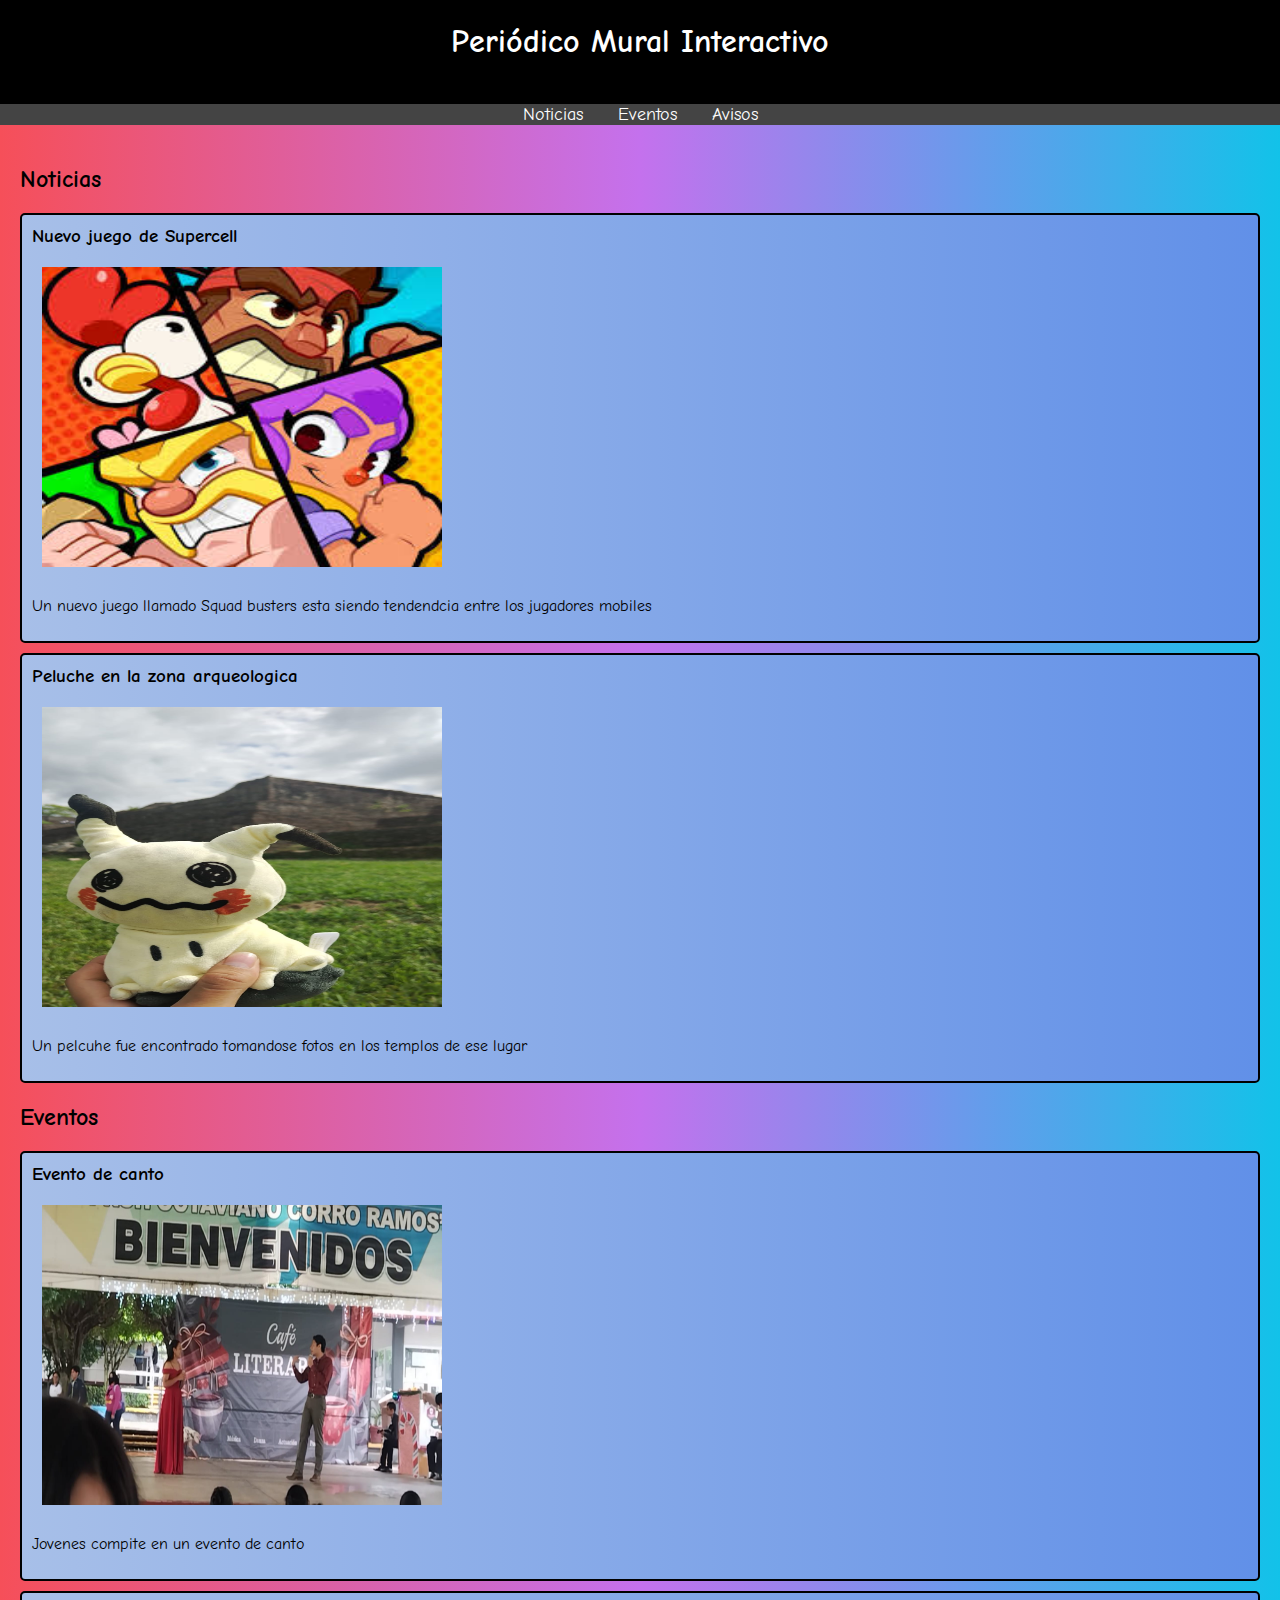
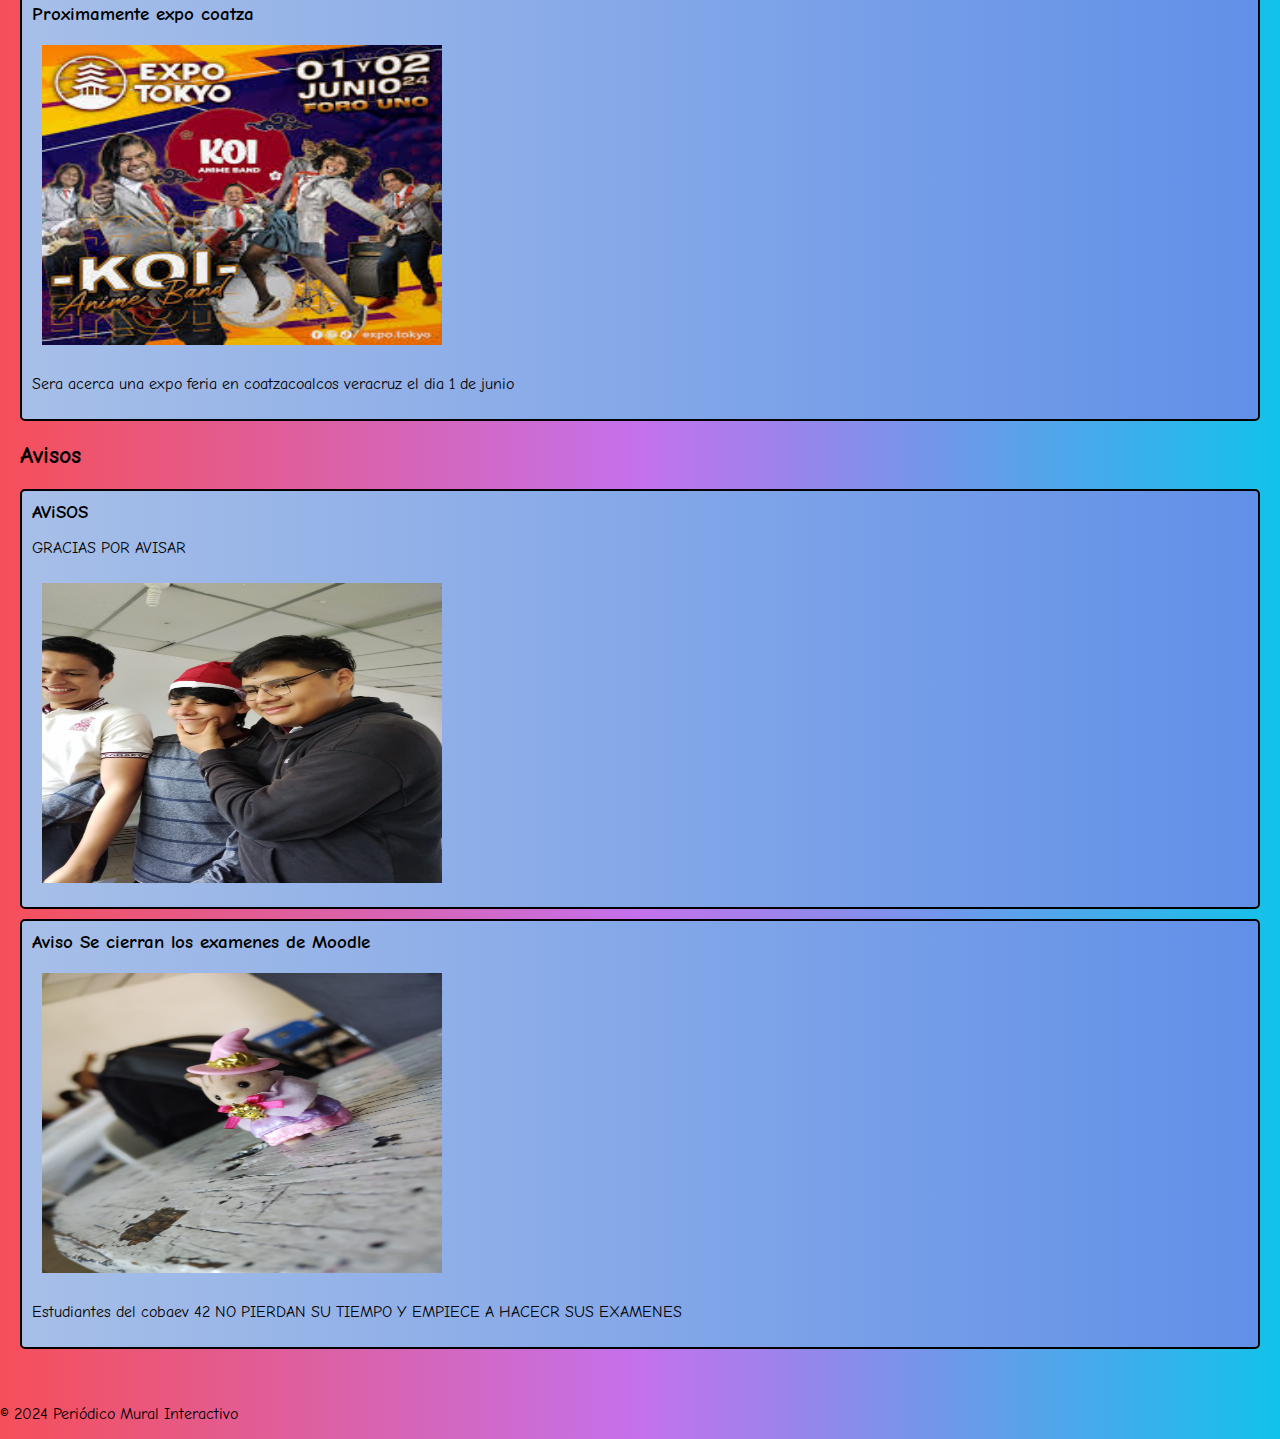
<file: index.html>
<!DOCTYPE html>
<html lang="es">
<head>
    <meta charset="UTF-8">
    <meta name="viewport" content="width=device-width, initial-scale=1.0">
    <title>Periódico Mural Interactivo</title>
    <link rel="stylesheet" href="styles.css">
</head>
<body>
    <header>
        <h1>Periódico Mural Interactivo</h1>
    </header>
    <nav>
        <ul>
            <li><a href="#noticias">Noticias</a></li>
            <li><a href="#eventos">Eventos</a></li>
            <li><a href="#avisos">Avisos</a></li>
        </ul>
    </nav>
    <main>
        <section id="noticias">
            <h2>Noticias</h2>
           
            <div class="articulo" onclick="redireccionarPagina4()">
                <h3>Nuevo juego de Supercell</h3>
                <img src="imagen/descargar.jpg" alt="">
                <p>Un nuevo juego llamado Squad busters esta siendo tendendcia entre los jugadores mobiles</p>
            
            </div>
    
        
        <div class="articulo" onclick="redireccionarPagina3()">
                <h3>Peluche en la zona arqueologica</h3>
                <img src="imagen/peluche en aventuras.jpeg" alt="">
                <p>Un pelcuhe fue encontrado tomandose fotos en los templos de ese lugar</p>
            </div>
        
        </section>
        <section id="eventos">
            <h2>Eventos</h2>
            <div class="articulo" >
                <h3>Evento de canto</h3>
                <img src="imagen/canto.jpeg" alt="">
                <p>Jovenes compite en un evento de canto</p>
            </div>
            <div class="articulo" >
                <h3>Proximamente expo coatza</h3>
                <img src="imagen/images.jpg" alt="">
                <p>Sera acerca una expo feria en coatzacoalcos veracruz el dia 1 de junio</p>
            </div>
        </section>
        <section id="avisos">
            <h2>Avisos</h2>
            <div class="articulo" onclick="redireccionarPagina2()">
                <h3>AViSOS</h3>
                <p>GRACIAS POR AVISAR</p>
                <img src="imagen/amigos.jpeg" alt="">
            
            </div>
            <div class="articulo" onclick="redireccionarPagina()">
                <h3>Aviso Se cierran los examenes de Moodle</h3>
                <img src="imagen/ternurin.jpeg" alt="">
                <p>Estudiantes del cobaev 42 NO PIERDAN SU TIEMPO Y EMPIECE A HACECR SUS EXAMENES</p>
            
            </div>
        </section>
    </main>
    <footer>
        <p>&copy; 2024 Periódico Mural Interactivo</p>
    </footer>

    <div id="modal" class="modal">
        <div class="modal-content">
            <span class="close-button" onclick="cerrarModal()">&times;</span>
            <h3 id="modal-titulo"></h3>
            <p id="modal-contenido"></p>
        </div>
    </div>

    <script src="java.js"></script>
</body>
</html>
</file>
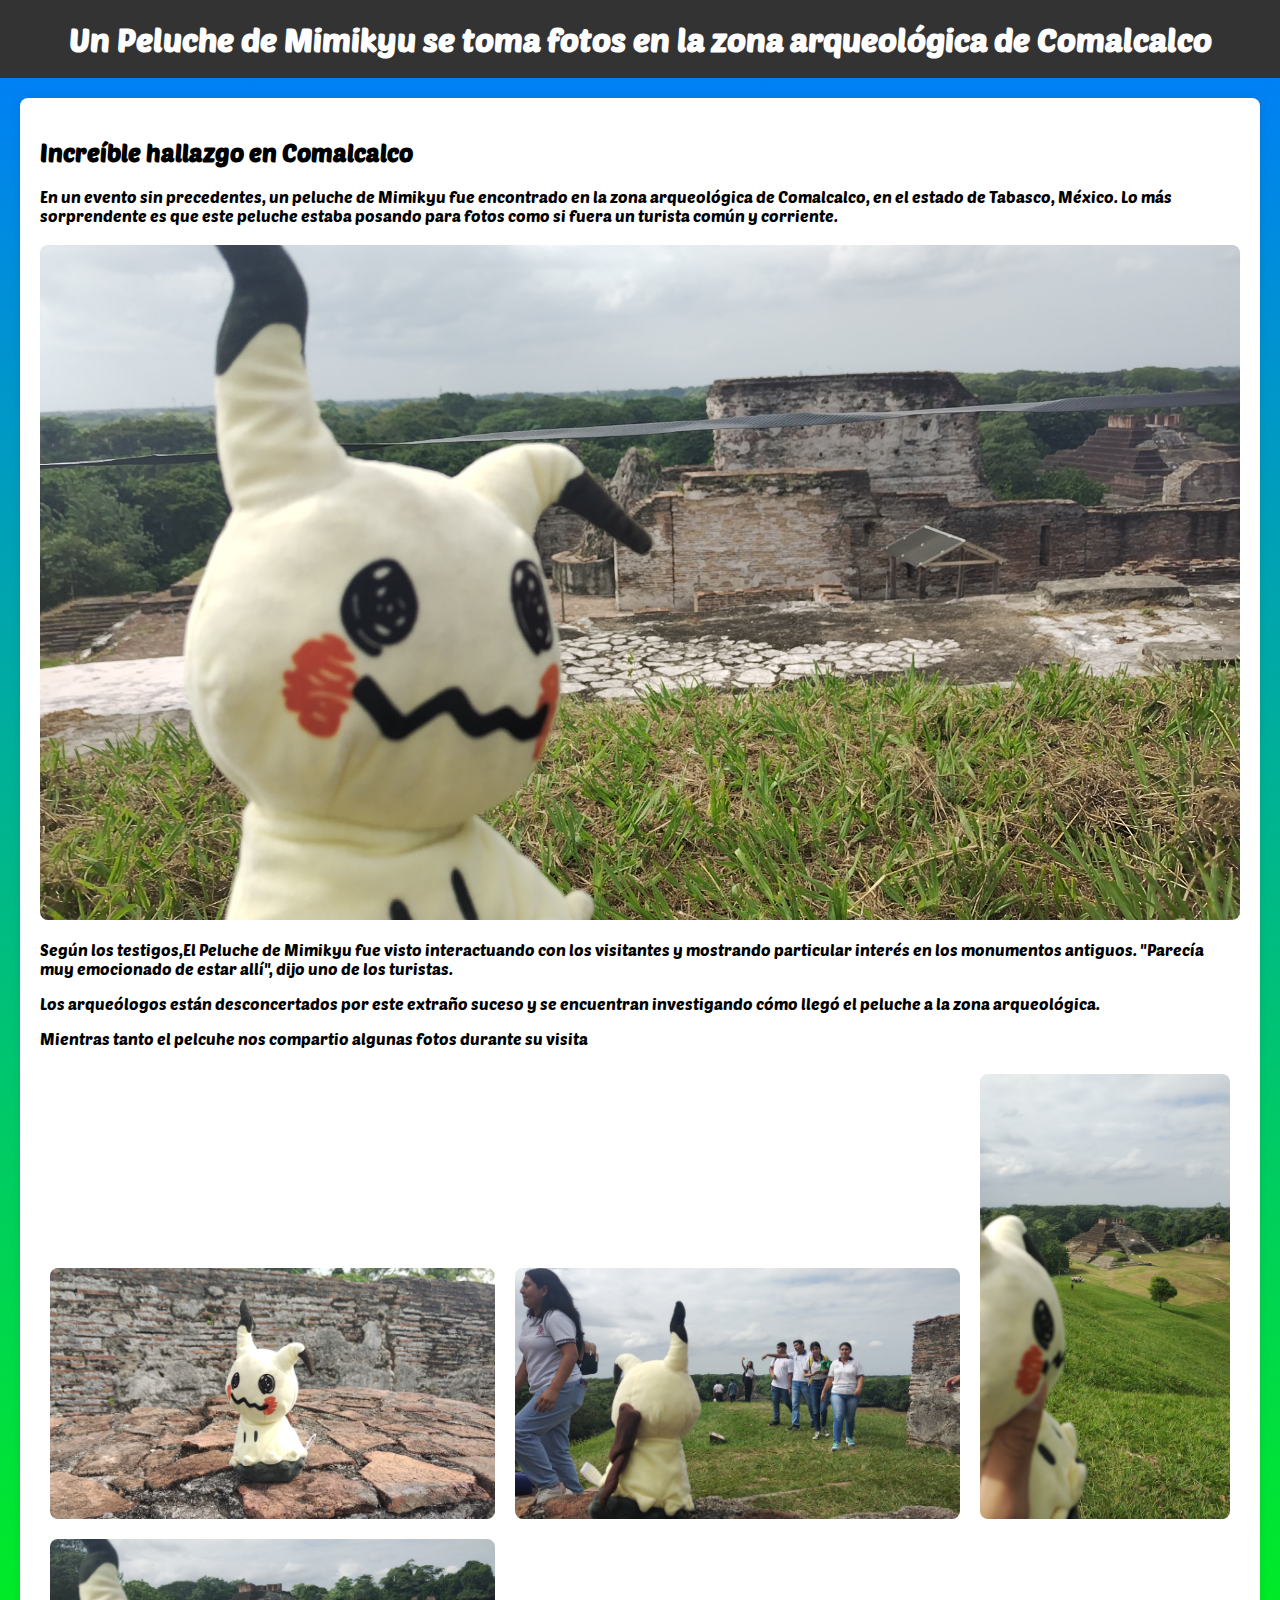
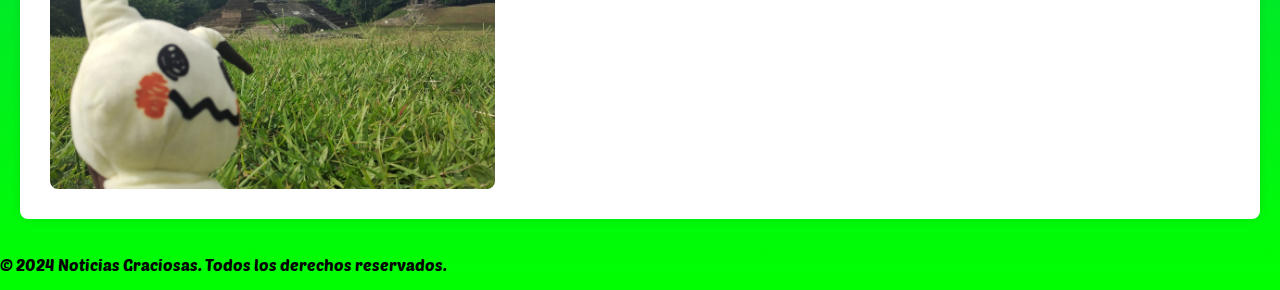
<file: Pelcuhe en la zona arqueologica/index.html>
<!DOCTYPE html>
<html lang="es">
<head>
    <meta charset="UTF-8">
    <meta name="viewport" content="width=device-width, initial-scale=1.0">
    <title>Noticia: Mimikyu se toma fotos en la zona arqueológica de Comalcalco</title>
    <link rel="stylesheet" href="styles.css">
</head>
<body>
    <header>
        <h1>Un Peluche de Mimikyu se toma fotos en la zona arqueológica de Comalcalco</h1>
    </header>
    <main>
        <article>
            <h2>Increíble hallazgo en Comalcalco</h2>
            <p>En un evento sin precedentes, un peluche de Mimikyu fue encontrado en la zona arqueológica de Comalcalco, en el estado de Tabasco, México. Lo más sorprendente es que este peluche estaba posando para fotos como si fuera un turista común y corriente.</p>
            <img src="imagen/pelcuhe 5.jpg" alt="Peluche de Mimikyu en la zona arqueológica de Comalcalco">
            <p>Según los testigos,El Peluche de Mimikyu fue visto interactuando con los visitantes y mostrando particular interés en los monumentos antiguos. "Parecía muy emocionado de estar allí", dijo uno de los turistas.</p>
            <p>Los arqueólogos están desconcertados por este extraño suceso y se encuentran investigando cómo llegó el peluche a la zona arqueológica.</p>
            <p>Mientras tanto el pelcuhe nos compartio algunas fotos durante su visita</p>
            <div class="image-table">
                <div class="image-row">
                    <div class="image-cell">
                        <img src="imagen/peluche 4.jpg" alt="Imagen 1">
                    </div>
                    <div class="image-cell">
                        <img src="imagen/peluche 3.jpg" alt="Imagen 2">
                    </div>
                    <div class="image-cell">
                        <img src="imagen/peluche 2.jpg" alt="Imagen 3">
                    </div>
                </div>
                <div class="image-row">
                    <div class="image-cell">
                        <img src="imagen/peluche 1.jpg" alt="Imagen 4">
                    </div>
                    
                    
                </div>
            </div>
            
        </article>
    </main>
    <footer>
        <p>&copy; 2024 Noticias Graciosas. Todos los derechos reservados.</p>
    </footer>
</body>
</html>
</file>
<file: styles.css>
@import url('https://fonts.googleapis.com/css2?family=Comic+Neue:ital,wght@0,300;0,400;0,700;1,300;1,400;1,700&display=swap');
/* Estilos generales */
body {
    font-family: "Comic Neue", cursive;
    margin: 0;
    padding: 0;
    background: #12c2e9;  /* fallback for old browsers */
    background: -webkit-linear-gradient(to right, #f64f59, #c471ed, #12c2e9);  /* Chrome 10-25, Safari 5.1-6 */
    background: linear-gradient(to right, #f64f59, #c471ed, #12c2e9); /* W3C, IE 10+/ Edge, Firefox 16+, Chrome 26+, Opera 12+, Safari 7+ */
}

/* Estilos para el encabezado */
header {
    
    color: #fff;
    padding: 2px 0;
    text-align: center;
   
}

/* Estilos para la barra de navegación */
nav ul {
    list-style: none;
    padding: 0;
    text-align: center;
    background-color: #444;
    margin: 0;
}

nav ul li {
    display: inline;
    margin: 0 15px;
}

nav ul li a {
    color: #fff;
    text-decoration: none;
    font-size: 18px;
    transition: color 0.3s ease;
}

nav ul li a:hover {
    color: #ffd700; /* Cambia el color al pasar el ratón */
}

/* Estilos para el contenido principal */
main {
    padding: 20px;
}

section {
    margin-bottom: 20px;
}

/* Estilos para los artículos */
.articulo {
    background: #6190E8;  /* fallback for old browsers */
    background: -webkit-linear-gradient(to right, #A7BFE8, #6190E8);  /* Chrome 10-25, Safari 5.1-6 */
    background: linear-gradient(to right, #A7BFE8, #6190E8); /* W3C, IE 10+/ Edge, Firefox 16+, Chrome 26+, Opera 12+, Safari 7+ */
    padding: 15px;
    margin: 10px 0;
    border: 1px solid #ddd;
    cursor: pointer;
    transition: transform 0.3s ease;
    border: 2px solid #000; /* Cambia #000 por el color que desees para el borde */
    padding: 10px; /* Ajusta el espacio interno de la casilla según sea necesario */
    border-radius: 5px; /* Ajusta el radio de borde para redondear las esquinas */
}

.articulo:hover {
    transform: translateY(-5px); /* Efecto de levantar al pasar el ratón */
}

.articulo h3 {
    margin: 0 0 10px;
}

/* Estilos para el modal */
.modal {
    display: none;
    position: fixed;
    z-index: 1;
    left: 0;
    top: 0;
    width: 100%;
    height: 100%;
    overflow: auto;
    background-color: rgba(0, 0, 0, 0.4);
}

.modal-content {
    background-color: #fff;
    margin: 15% auto;
    padding: 20px;
    border: 1px solid #888;
    width: 80%;
    box-shadow: 0px 0px 10px rgba(0, 0, 0, 0.2);
}

.close-button {
    color: #aaa;
    float: right;
    font-size: 28px;
    font-weight: bold;
    transition: color 0.3s ease;
}

.close-button:hover,
.close-button:focus {
    color: #333; /* Cambia el color al pasar el ratón */
    text-decoration: none;
}

header{
    width: 100%;
    height: 100px;
    background: #000000;  /* fallback for old browsers */
    background: -webkit-linear-gradient(to right, #434343d2, #000000be)
}

img{
    width: 400px;
    height: 300px;
    padding: 10px; /* Ajusta el espacio interno de la casilla según sea necesario */
    border-radius: 5px; /* Ajusta el radio de borde para redondear las esquinas */
}
</file>
<file: Pelcuhe en la zona arqueologica/styles.css>
@import url('https://fonts.googleapis.com/css2?family=Poetsen+One&display=swap');

body {
    font-family: "Poetsen One", sans-serif;
    margin: 0;
    padding: 0;
    background-image: linear-gradient(to bottom, #007bff, #00ff00); /* Azul a verde */  
}

header {
    background-color: #333;
    color: #fff;
    padding: 20px;
    text-align: center;
}

header h1 {
    margin: 0;
}

main {
    padding: 20px;
}

article {
    background-color: #fff;
    padding: 20px;
    border-radius: 8px;
    box-shadow: 0 0 10px rgba(0, 0, 0, 0.1);
}

img {
    display: block;
    margin: 20px auto;
    max-width: 100%;
    border-radius: 8px;
}


.image-table {
    display: table;
    width: 100%;
    border-collapse: collapse;
}

.image-row {
    display: table-row;
}

.image-cell {
    display: table-cell;
    padding: 10px;
}

.image-cell img {
    display: block;
    max-width: 100%;
    height: auto;
    margin: 0 auto;
}
</file>
